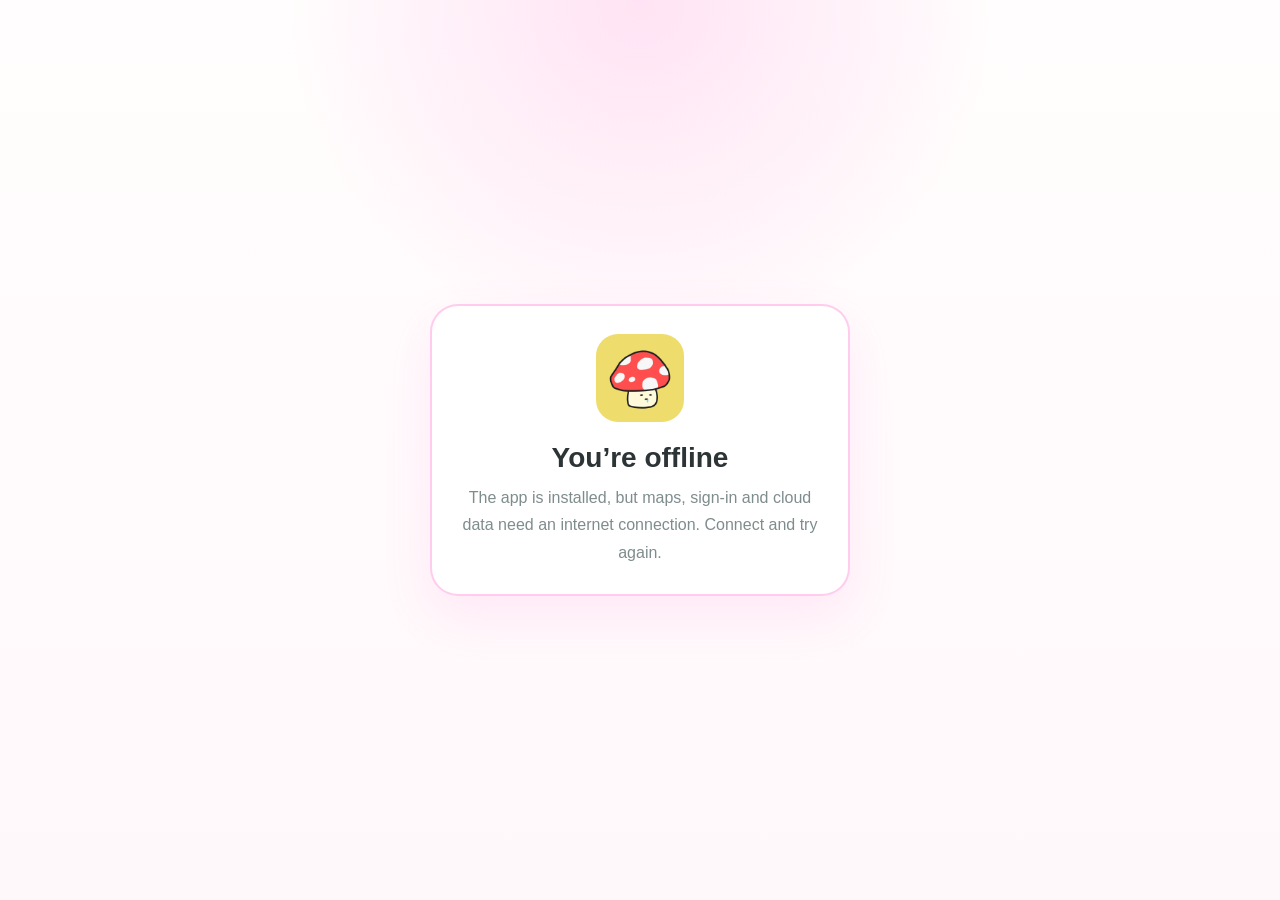
<file: offline.html>
<!DOCTYPE html>
<html lang="zh-CN">
<head>
    <meta charset="UTF-8">
    <meta name="viewport" content="width=device-width, initial-scale=1.0">
    <meta name="theme-color" content="#FF6ECB">
    <title>MoguMode Offline</title>
    <style>
        :root {
            color-scheme: light;
            --bg: #fff8fb;
            --card: #ffffff;
            --text: #2d3436;
            --muted: #7f8c8d;
            --accent: #FF6ECB;
        }

        * {
            box-sizing: border-box;
        }

        body {
            margin: 0;
            min-height: 100vh;
            display: grid;
            place-items: center;
            padding: 24px;
            background:
                radial-gradient(circle at top, rgba(255, 110, 203, 0.18), transparent 32%),
                linear-gradient(180deg, #fffdfd 0%, var(--bg) 100%);
            font-family: "Noto Sans JP", sans-serif;
            color: var(--text);
        }

        .offline-card {
            width: min(100%, 420px);
            background: var(--card);
            border: 2px solid rgba(255, 110, 203, 0.35);
            border-radius: 28px;
            padding: 28px 24px;
            text-align: center;
            box-shadow: 0 20px 50px rgba(255, 110, 203, 0.12);
        }

        .offline-card img {
            width: 88px;
            height: 88px;
            border-radius: 22px;
            object-fit: cover;
            margin-bottom: 16px;
        }

        h1 {
            margin: 0 0 10px;
            font-size: 28px;
        }

        p {
            margin: 0;
            line-height: 1.7;
            color: var(--muted);
        }
    </style>
</head>
<body>
    <main class="offline-card">
        <img src="./images/applogo.jpg" alt="MoguMode">
        <h1 id="offline-title">当前离线</h1>
        <p id="offline-description">App 外壳已经安装好了，但地图、登录和云端数据仍然需要网络。连上网络后再试一次。</p>
    </main>
    <script>
        (() => {
            const messages = {
                zh: ['当前离线', 'App 外壳已经安装好了，但地图、登录和云端数据仍然需要网络。连上网络后再试一次。'],
                en: ['You’re offline', 'The app is installed, but maps, sign-in and cloud data need an internet connection. Connect and try again.'],
                ja: ['オフラインです', 'アプリはインストール済みですが、地図・ログイン・クラウドデータにはネット接続が必要です。接続してから再試行してください。']
            };
            let lang;
            try { lang = localStorage.getItem('mogumode_lang'); } catch (_) {}
            if (!messages[lang]) {
                const browserLang = (navigator.language || 'en').toLowerCase();
                lang = browserLang.startsWith('zh') ? 'zh' : (browserLang.startsWith('ja') ? 'ja' : 'en');
            }
            document.documentElement.lang = lang === 'zh' ? 'zh-CN' : lang;
            document.getElementById('offline-title').textContent = messages[lang][0];
            document.getElementById('offline-description').textContent = messages[lang][1];
            document.title = `MoguMode · ${messages[lang][0]}`;
        })();
    </script>
</body>
</html>
</file>
